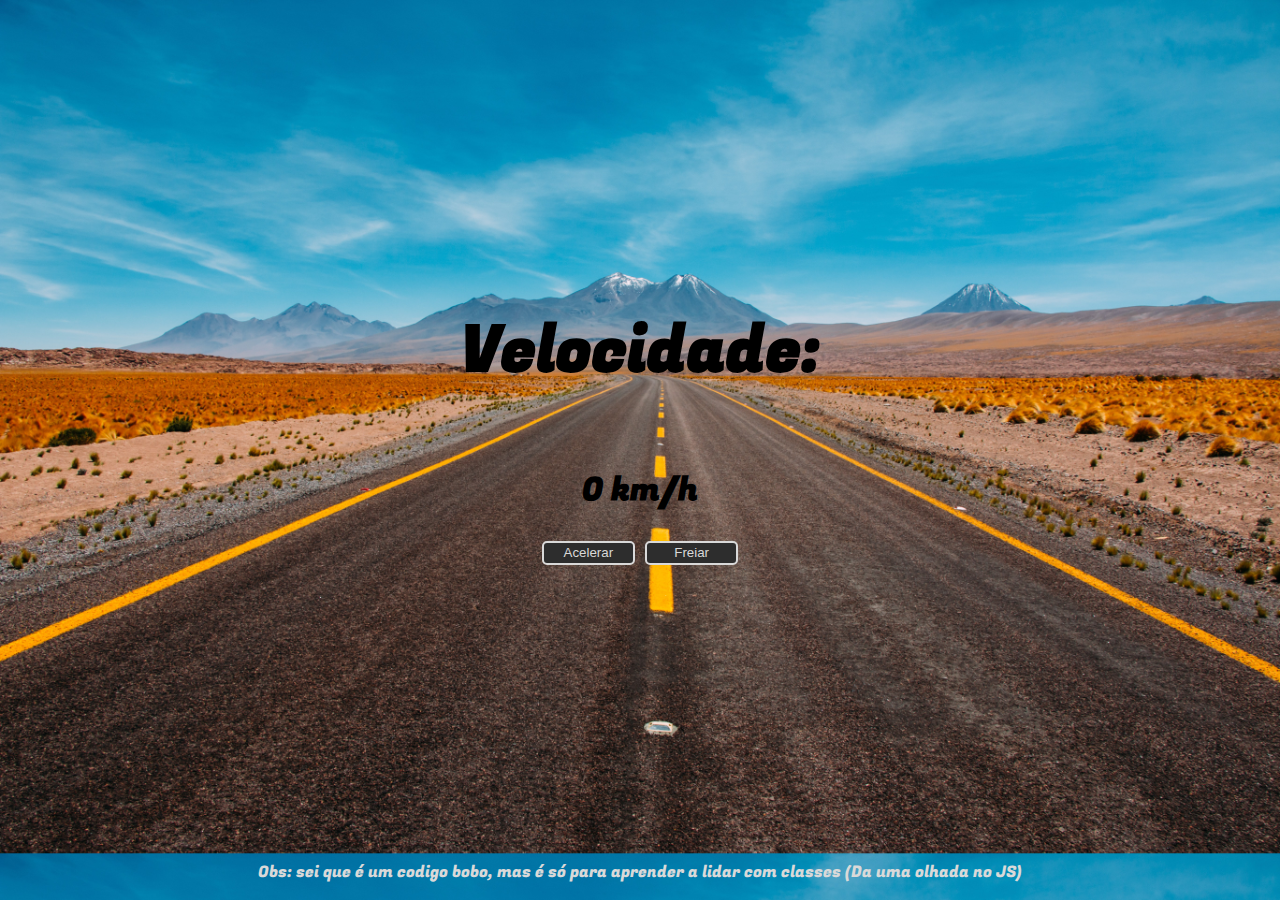
<file: Car (js class)/index.html>
<!DOCTYPE html>
<html lang="en">
<head>
    <meta charset="UTF-8">
    <meta http-equiv="X-UA-Compatible" content="IE=edge">
    <meta name="viewport" content="width=device-width, initial-scale=1.0">
    <title>Just a car</title>
    <link rel="stylesheet" href="./Assets/CSS/style.css">
</head>
<body>

    <h1>Velocidade:</h1>
    <h2 id="velocidade">0 km/h</h2>

    <div class="buttons">
        <button id="acelerador">Acelerar</button>
        <button id="freio">Freiar</button>
    </div>

    <p>Obs: sei que é um codigo bobo, mas é só para aprender a lidar com classes (Da uma olhada no JS)</p>
    
    <script src="./Assets/JS/index.js"></script>
</body>
</html>
</file>
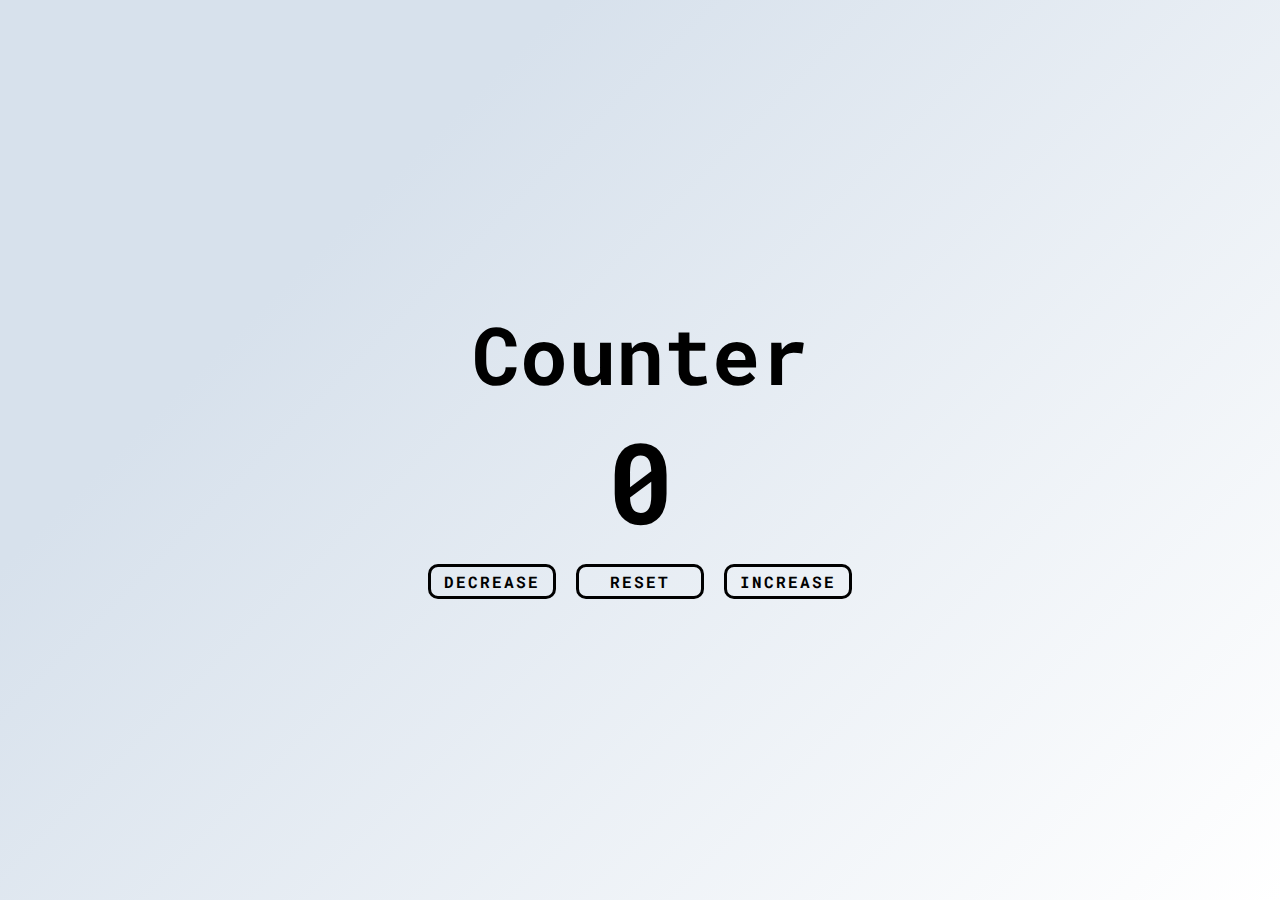
<file: Contador/index.html>
<!DOCTYPE html>
<html lang="en">
  <head>
    <meta charset="UTF-8" />
    <meta http-equiv="X-UA-Compatible" content="IE=edge" />
    <meta name="viewport" content="width=device-width, initial-scale=1.0" />
    <title>Counter</title>
    <link rel="stylesheet" href="./Assets/CSS/style.css" />
  </head>
  <body>
    <div id="div-all">
      <h2>Counter</h2>
      <span id="counted">0</span>
      <div id="div-buttons">
        <button class="btn decrease">DECREASE</button>
        <button class="btn">RESET</button>
        <button class="btn increase">INCREASE</button>
      </div>
    </div>

    <script src="./Assets/JS/index.js"></script>
  </body>
</html>
</file>
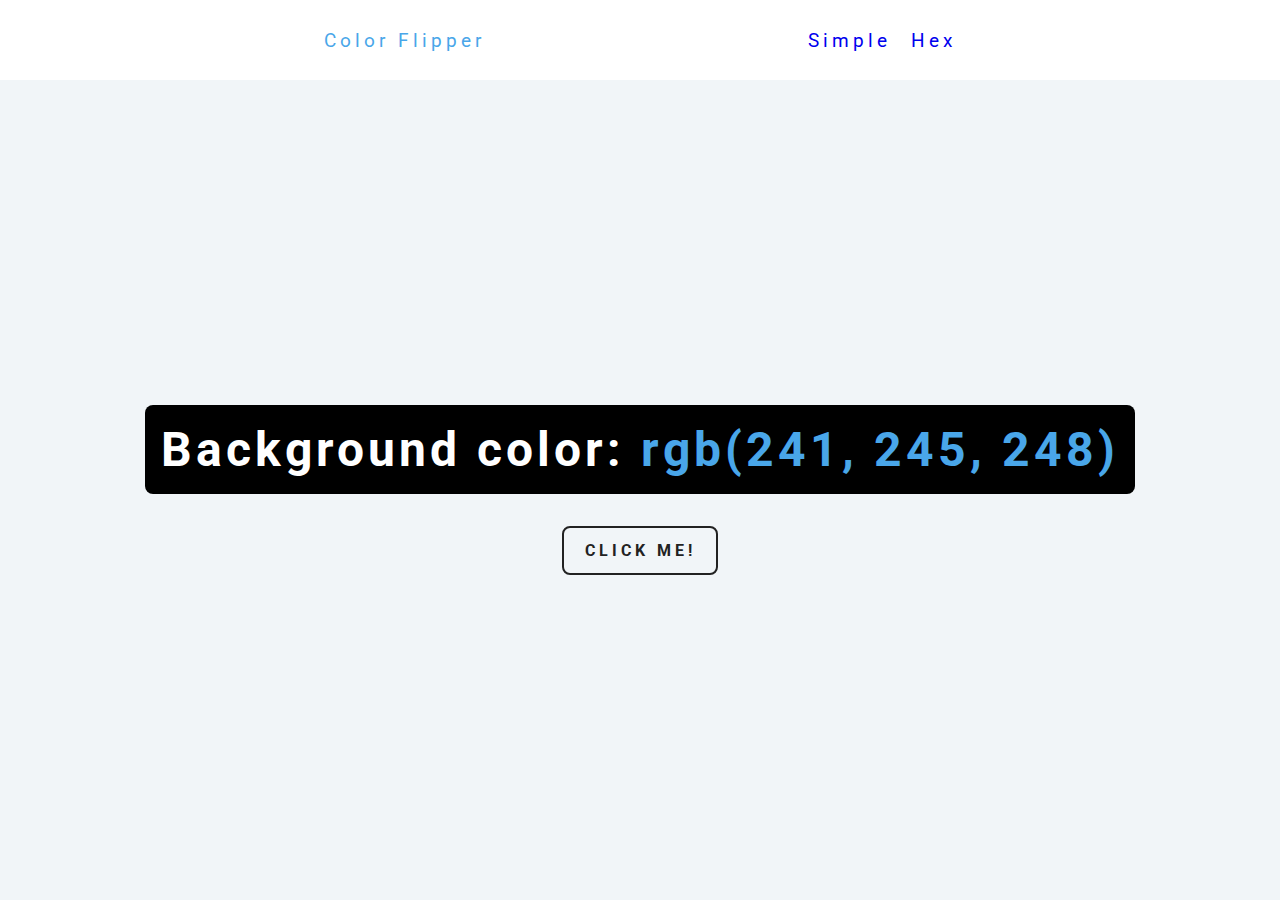
<file: Trocador de cores aleatório/index.html>
<!DOCTYPE html>
<html lang="en">
<head>
    <meta charset="UTF-8">
    <meta http-equiv="X-UA-Compatible" content="IE=edge">
    <meta name="viewport" content="width=device-width, initial-scale=1.0">
    <title>Color Flipper</title>
    <link rel="stylesheet" href="./Assets/CSS/style.css">
</head>
<body>

    <!-- ---------Cabeçalho da página--------- -->
    
    <nav>
        <div id="top-page">
            <a id="flipper" href="./index.html">Color Flipper</a>
            <div id="simple-hex">
                <a class="top-btns" href="./index.html">Simple</a>
                <a class="top-btns" href="./hex.html">Hex</a>
            </div>
        </div>
    </nav>  
    
    <!-- ------------Meio da página------------ -->

    <main id="main">
        <div id="middle-page">
            <h1>Background color: <span id="blue-h1">rgb(241, 245, 248)</span></h1>
            <button id="btn">Click me!</button>
        </div>
    </main>

    <script src="./Assets/JS/index.js"></script>
</body>
</html>
</file>
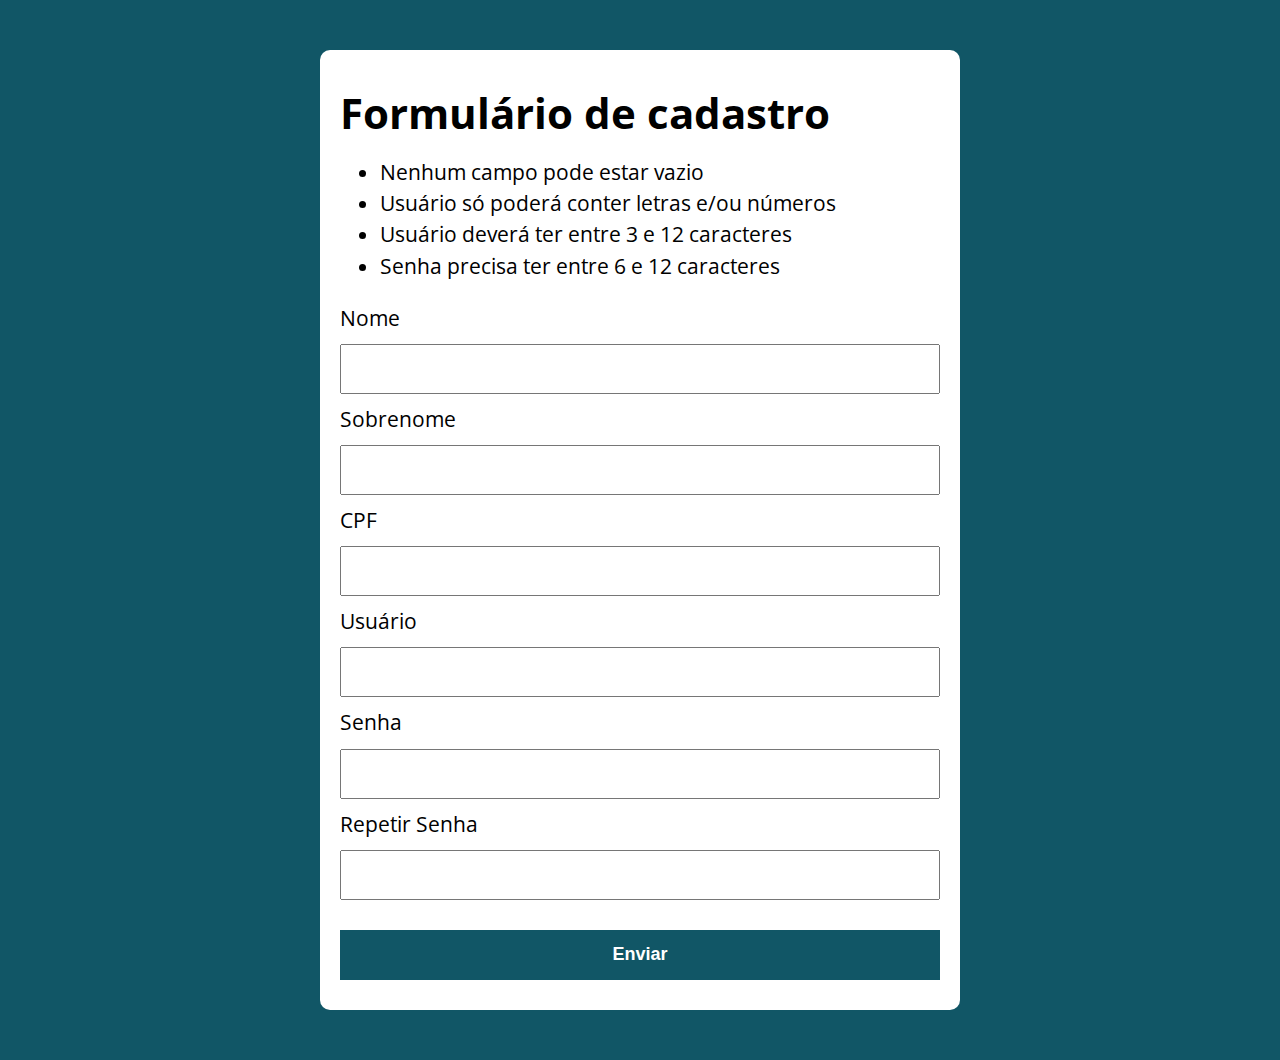
<file: validaForm/index.html>
<!DOCTYPE html>
<html lang="pt-BR">

<head>
  <meta charset="UTF-8">
  <meta name="viewport" content="width=device-width, initial-scale=1.0">
  <meta http-equiv="X-UA-Compatible" content="ie=edge">
  <title>Modelo</title>
  <link rel="stylesheet" href="./assets/css/style.css">
</head>

<body>

  <section class="container">
    <h1>Formulário de cadastro</h1>
    <ul>
      <li>Nenhum campo pode estar vazio</li>
      <li>Usuário só poderá conter letras e/ou números</li>
      <li>Usuário deverá ter entre 3 e 12 caracteres</li>
      <li>Senha precisa ter entre 6 e 12 caracteres</li>
    </ul>
    
    <form action="/" method="POST" class='formulario'>
      <label>Nome</label>
      <input type="text" class="nome validar">
      <label>Sobrenome</label>
      <input type="text" class="sobrenome validar">
      <label>CPF</label>
      <input type="text" class="cpf validar">
      <label>Usuário</label>
      <input type="text" class="usuario validar">
      <label>Senha</label>
      <input type="password" class="senha validar">
      <label>Repetir Senha</label>
      <input type="password" class="repetir-senha validar">
      <button type="submit">Enviar</button>
    </form>
  </section>

  <script src="./assets/js/validaCPF.js"></script>
  <script src="./assets/js/main.js"></script>
</body>

</html>
</file>
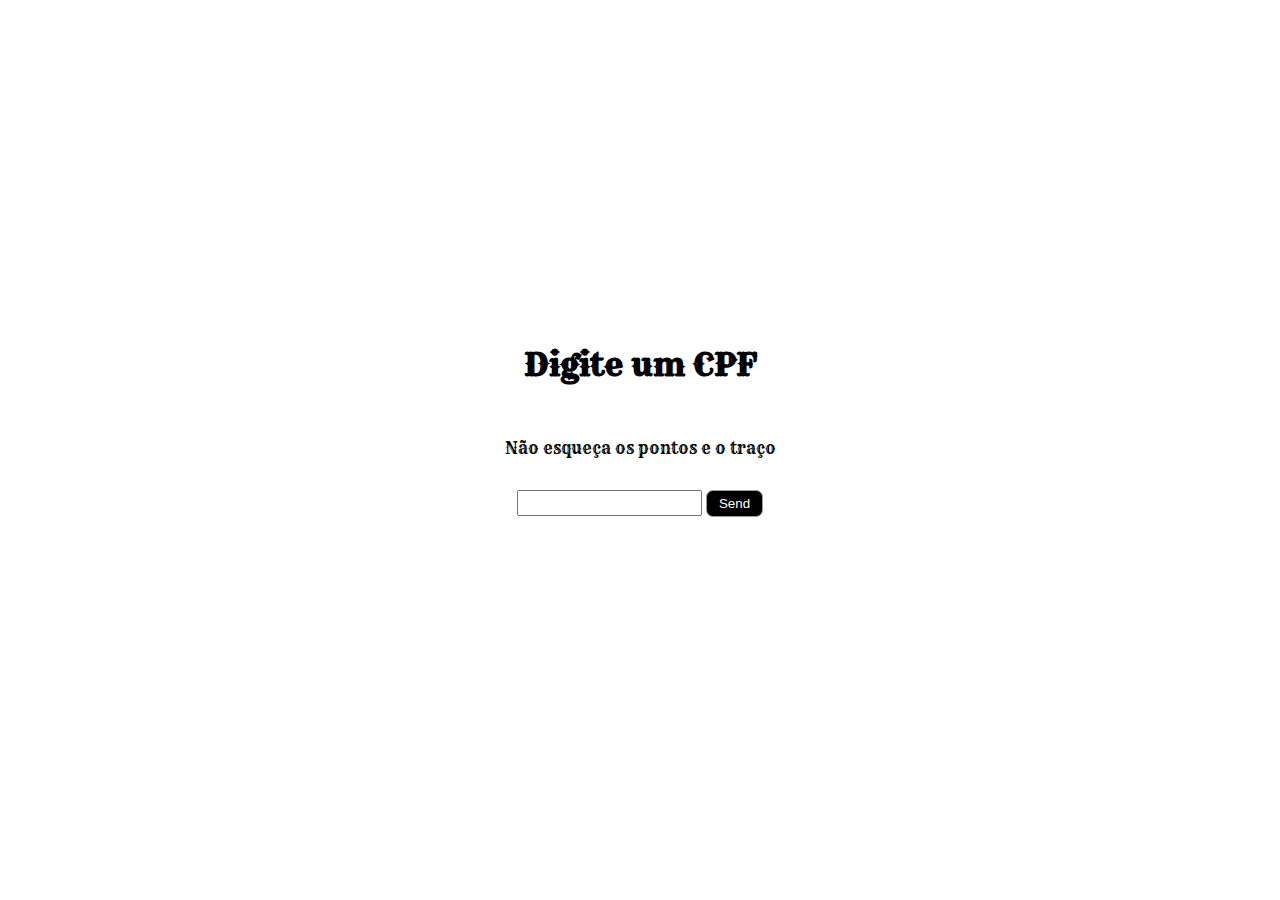
<file: Validação de cpf/index.html>
<!DOCTYPE html>
<html lang="en">
<head>
    <meta charset="UTF-8">
    <meta http-equiv="X-UA-Compatible" content="IE=edge">
    <meta name="viewport" content="width=device-width, initial-scale=1.0">
    <title>Just to learn</title>
    <link rel="stylesheet" href="./Assets/CSS/style.css">
</head>
<body>

    <main>

        <h1>Digite um CPF</h1>
        <p>Não esqueça os pontos e o traço</p>
        <div>
            <input id="cpf-digitado" type="text">
            <button id="button">Send</button>
        </div>
        <h1 id="texto"></h1>

    </main>

<script src="./Assets/JS/index.js"></script>
</body>
</html>
</file>
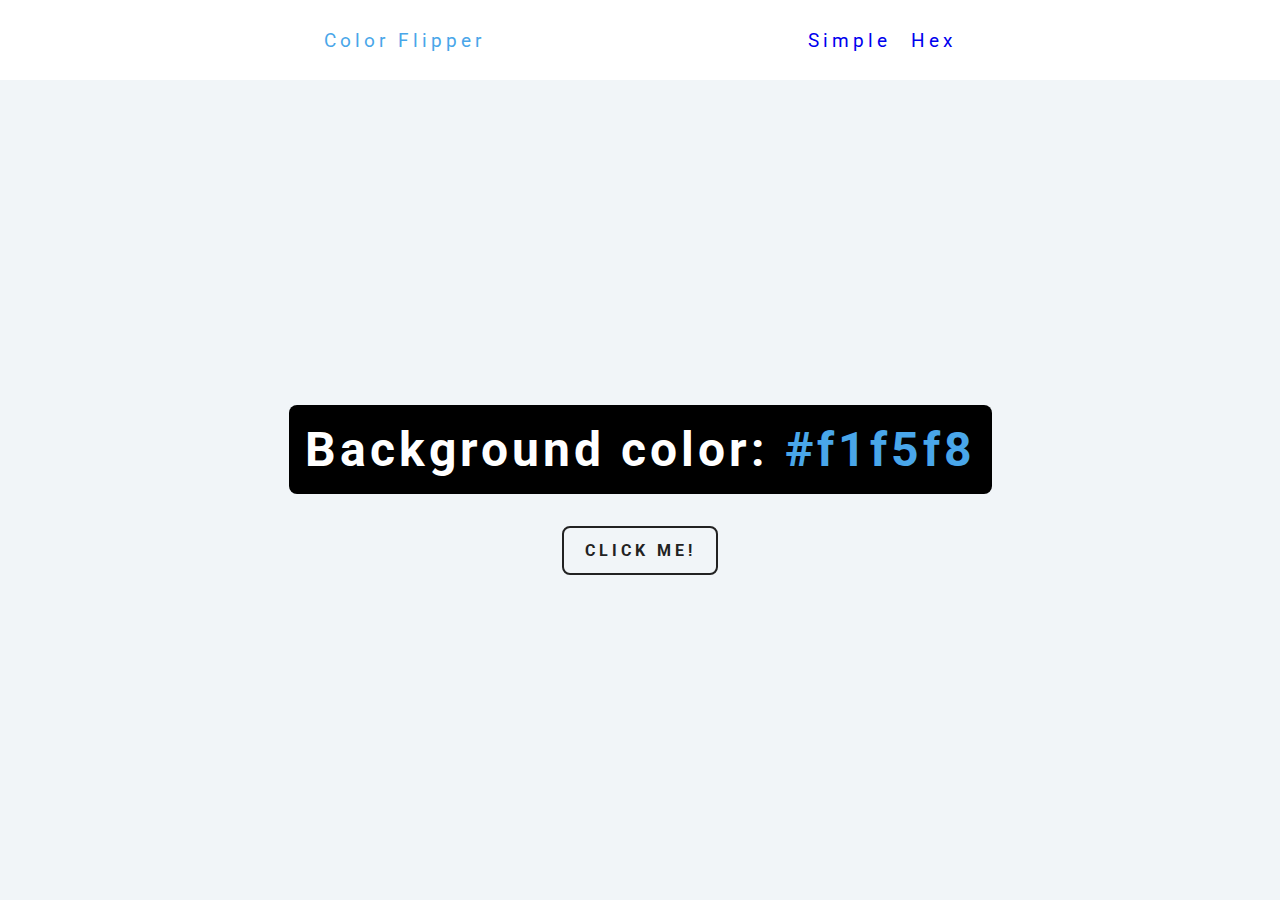
<file: Trocador de cores aleatório/hex.html>
<!DOCTYPE html>
<html lang="en">
<head>
    <meta charset="UTF-8">
    <meta http-equiv="X-UA-Compatible" content="IE=edge">
    <meta name="viewport" content="width=device-width, initial-scale=1.0">
    <title>Color Flipper</title>
    <link rel="stylesheet" href="./Assets/CSS/style.css">
</head>
<body>

    <!-- ---------Cabeçalho da página--------- -->
    
    <nav>
        <div id="top-page">
            <a id="flipper" href="./index.html">Color Flipper</a>
            <div id="simple-hex">
                <a class="top-btns" href="./index.html">Simple</a>
                <a class="top-btns" href="./hex.html">Hex</a>
            </div>
        </div>
    </nav>
    
    <!-- ------------Meio da página------------ -->

    <main id="main">
        <div id="middle-page">
            <h1>Background color: <span id="blue-h1">#f1f5f8</span></h1>
            <button id="btn">Click me!</button>
        </div>
    </main>

    <script src="./Assets/JS/hex.js"></script>
</body>
</html>
</file>
<file: Car (js class)/Assets/CSS/style.css>
@import url('https://fonts.googleapis.com/css2?family=Fugaz+One&display=swap');

body {
    height: 90vh;
    display: flex;
    flex-direction: column;
    align-items: center;
    justify-content: center;
    background-image: url(../IMG/diego-jimenez-A-NVHPka9Rk-unsplash.jpg);
    background-size: cover;
    font-family: 'Fugaz One', cursive;
}

h1 {
    font-size: 4em;
}

h2 {
    font-size: 2em;
}

.buttons {
    display: flex;
    gap: 10px;
}

button {
    width: 7em;
    height: 1.8em;
    background-color: rgb(45, 45, 45);
    color: rgb(217, 217, 217);
    border-radius: 5px;
    border: 2px solid rgb(217, 217, 217);
    transition: 1s;
    cursor: pointer;
}

button:hover {
    background-color: rgb(217, 217, 217);
    color: rgb(45, 45, 45);
    border: 2px solid rgb(45, 45, 45);
    transition: 1s;
}

p {
    position: absolute;
    bottom: 0px;
    color: rgb(217, 217, 217);
}
</file>
<file: Contador/Assets/CSS/style.css>
@import url('https://fonts.googleapis.com/css2?family=Roboto+Mono:wght@400;700&display=swap');

/*------------------------Global------------------------*/

* {
    padding: 0;
    margin: 0;
    box-sizing: border-box;
    font-family: 'Roboto Mono', monospace;

}

body, html {
    height: 100%;   
}

body, div {
    display: flex;
    align-items: center;
    justify-content: center;
}

body {
    background-color: #ffffff;
    background-image: linear-gradient(315deg, #ffffff 0%, #d7e1ec 74%);
}

span {
    font-size: 7em;
    font-weight: bold;
}

h2 {
    font-size: 5em; 
}

button {
    padding: 0.25rem;
    width: 8rem;
    font-size: 1rem;
    border-radius: 10px;
    border: 3px solid black;
    font-weight: bold;
    cursor: pointer;
    background: transparent;

    margin-top: 10px;
    letter-spacing: 2px;
    transition: 0.7s;
}

button:hover {
    background: black;
    color: white;
    transition: 0.7s;
}

/*-------------------------Main-------------------------*/
#div-all {
    flex-direction: column;
}

#div-buttons {
    gap: 20px;
}
</file>
<file: Trocador de cores aleatório/Assets/CSS/style.css>
/*-------------------------------Fonts-------------------------------*/

@import url("https://fonts.googleapis.com/css?family=Open+Sans|Roboto:400,700&display=swap");


/*-------------------------------Global-------------------------------*/

* {
    padding: 0;
    margin: 0;
    box-sizing: border-box;
    font-family: "Roboto", sans-serif;
    letter-spacing: 0.25rem;
}

a {
    font-size: 1.2rem;
    text-decoration: none;
}

html, body {
    height: 98%;
}

/*-------------------------------Buttuns-------------------------------*/

.top-btns:hover {   
    color: hsl(205deg 78% 60%);
    cursor: pointer;
}

button {
    font-size: 1rem;
    padding: 0.80rem 1.30rem;
    max-width: fit-content;
    background-color: transparent;
    text-transform: uppercase;
    color: #222;
    transition: all 0.4s linear;
    font-weight: bold;
    border: 2px solid #222;
    border-radius: 0.5rem;
    cursor: pointer;
}

button:hover {
    background-color: #222;
    color: #fff;
    transition: all 0.4s linear;
}

/*-------------------------------Header-------------------------------*/

#top-page {
    display: flex;
    justify-content: space-evenly;
    height: 5rem;
    align-items: center;
}

nav {
    box-shadow:  0 5px 30px rgba(0, 0, 0, 0.2);
}

#flipper {
    color: hsl(205deg 78% 60%);
    font-size: 1.2rem;
}

#simple-hex {
    display: flex;
    gap: 20px;
}

/*-------------------------------Main-------------------------------*/

main {
    background-color: hsl(210, 36%, 96%);
    min-height: calc(100vh - 5rem);
    display: flex;
    align-items: center;
    justify-content: center;
}

h1 {
    background-color: #000000;
    color: white;
    padding: 1rem;
    border-radius: 0.5rem;
    font-size: 3rem;
}

#blue-h1 {
    color: hsl(205, 78%, 60%);
}

#middle-page {
    display: flex;
    flex-direction: column;
    align-items: center;
    gap: 2rem;
}
</file>
<file: validaForm/assets/css/style.css>
@import url('https://fonts.googleapis.com/css?family=Open+Sans:400,700&display=swap');
:root {
  --primary-color: rgb(17, 86, 102);
  --primary-color-darker: rgb(9, 48, 56);
}

* {
  box-sizing: border-box;
  outline: 0;
}

body {
  margin: 0;
  padding: 0;
  background: var(--primary-color);
  font-family: 'Open sans', sans-serif;
  font-size: 1.3em;
  line-height: 1.5em;
}

.container {
  max-width: 640px;
  margin: 50px auto;
  background: #fff;
  padding: 20px;
  border-radius: 10px;
}

form input, form label, form button {
  display: block;
  width: 100%;
  margin-bottom: 10px;
}

form input {
  font-size: 24px;
  height: 50px;
  padding: 0 20px;
}

form input:focus {
  outline: 1px solid var(--primary-color);
}

form button {
  border: none;
  background: var(--primary-color);
  color: #fff;
  font-size: 18px;
  font-weight: 700;
  height: 50px;
  cursor: pointer;
  margin-top: 30px;
}

form button:hover {
  background: var(--primary-color-darker);
}
.error-text {
  font-size: 12px;
  color: red;
}
</file>
<file: Validação de cpf/Assets/CSS/style.css>
@import url('https://fonts.googleapis.com/css2?family=Rye&display=swap');

body {
    height: 98vh;
    display: flex;
    flex-direction: column;
    align-items: center;
    justify-content: center;
    font-family: 'Rye', cursive;
}

main {
    display: flex;
    flex-direction: column;
    justify-content: center;
    align-items: center;
    gap: 1em;
}

h1, p {
    text-align: center;
}

input {
    height: 20px;
}

button {
    background-color: black;
    border: 1px solid rgb(158, 158, 158);
    color: white;
    border-radius: 7px;
    padding:  5px 12px 5px 12px;
}
</file>
